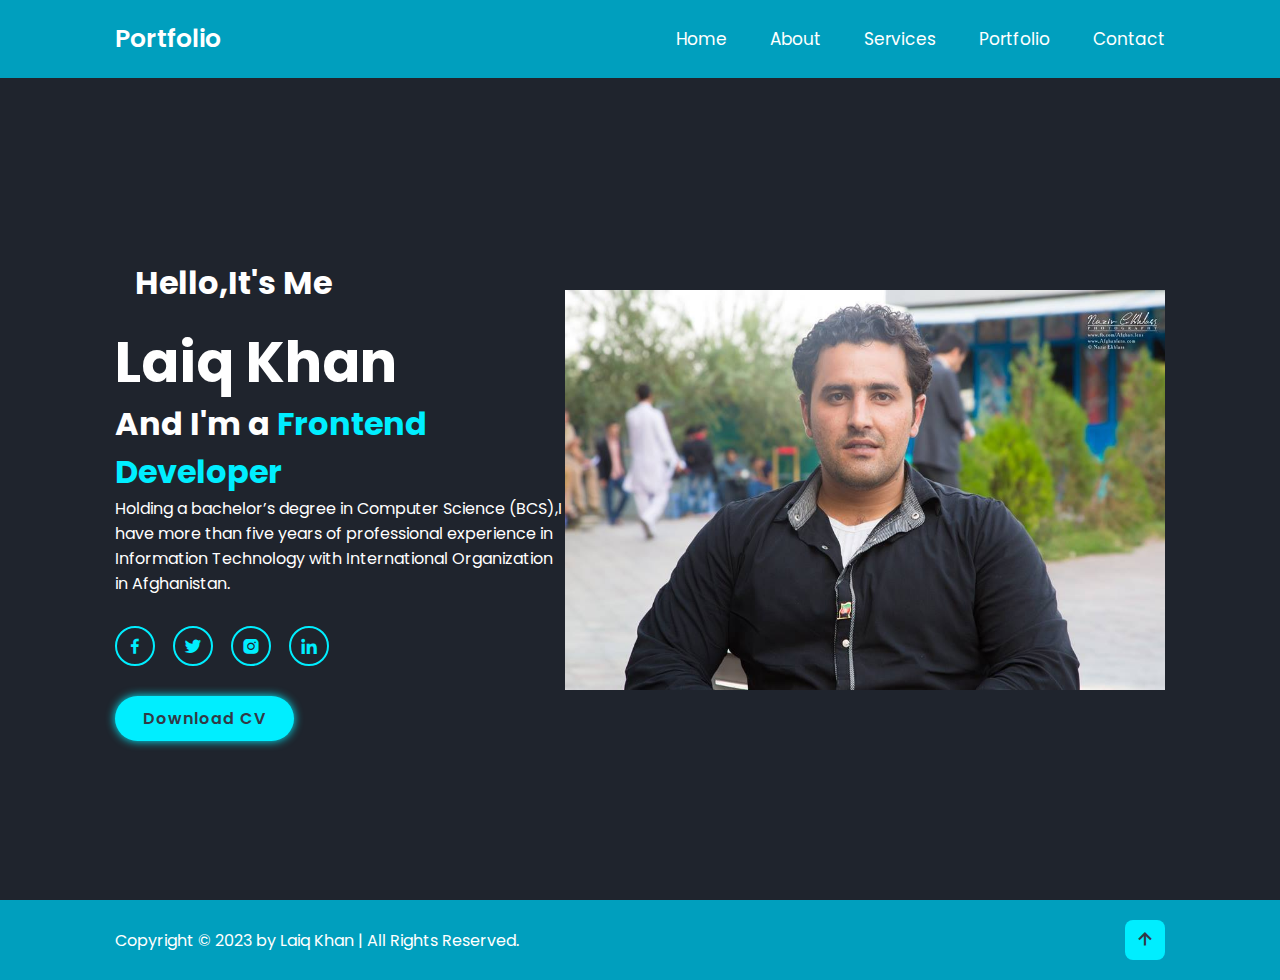
<file: index.html>
<!DOCTYPE html>
<html lang="en">
<head>
    <meta charset="UTF-8">
    <meta name="viewport" content="width=device-width, initial-scale=1.0">
    <title>Document</title>
    <!-- box icon -->
    <link href='https://unpkg.com/boxicons@2.1.4/css/boxicons.min.css' rel='stylesheet'>

    <!-- custom css -->



    <link rel="stylesheet" href="style.css">
</head>
<body>
    <!-- Header Design -->
<header class="header">
    <a href="#" class="logo">Portfolio</a>
    <i class='bx bx-menu' id="menue-icon"></i>

    <nav class="navbar">
        <a href="index.html">Home</a>
        <a href="about.html">About</a>
        <a href="service.html">Services</a>
        <a href="portfolio.html">Portfolio</a>
        <a href="contact.html">Contact</a>
    </nav>

</header>
<section class="home" id="home">
    <div class="home-content">
        <h3>Hello,It's Me</h3>
        <h1>Laiq Khan</h1>
        <h3>And I'm a <span>Frontend Developer</span></h3>
        <p>Holding a bachelor’s degree in Computer Science (BCS),I have more than five years of professional experience in Information Technology with International Organization in Afghanistan. </p>
        <div class="social-media">
            <a href="https://www.facebook.com/Cyber-Ninja-238832926885088"><i class='bx bxl-facebook'></i></a>
            <a href="#"><i class='bx bxl-twitter'></i></a>
            <a href="#"><i class='bx bxl-instagram-alt' ></i></a>
            <a href="#"><i class='bx bxl-linkedin' ></i></a>
        </div>
        <a href="#" class="btn">Download CV</a>
    </div>

    <div class="home-img"></div>
    <img src="img2.jpg" alt="" width="600" height="400">

</section>
<!-- footer design -->
<footer class="footer">
    <div class="footer-text">
        <p>Copyright &copy; 2023 by Laiq Khan | All Rights Reserved.</p>
    </div>
    <div class="footer-iconTop">
        <a href="index.html"><i class='bx bx-up-arrow-alt'></i></a>
    </div>
    </footer>  
<!-- Custom js -->
<script src="script.js"></script>
</body>
</html>
</file>
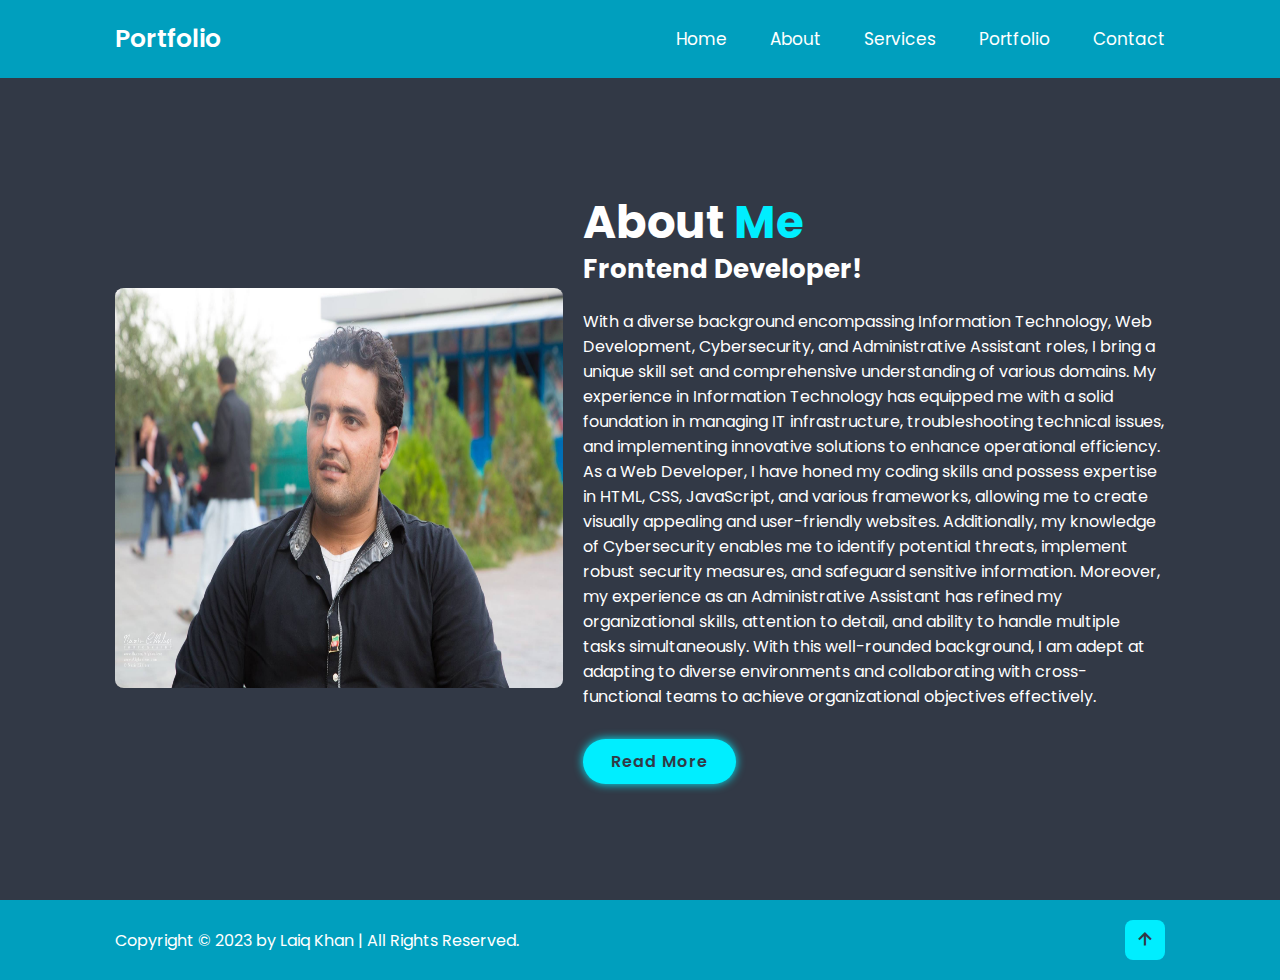
<file: about.html>
<!DOCTYPE html>
<html lang="en">
<head>
    <meta charset="UTF-8">
    <meta name="viewport" content="width=device-width, initial-scale=1.0">
    <title>Document</title>
    <link href='https://unpkg.com/boxicons@2.1.4/css/boxicons.min.css' rel='stylesheet'>

    <!-- custom css -->



    <link rel="stylesheet" href="style.css">
</head>
<body>
    <!-- Header design -->
    <header class="header">
        <a href="#" class="logo">Portfolio</a>
        <i class='bx bx-menu' id="menue-icon"></i>
    
        <nav class="navbar">
            <a href="index.html">Home</a>
            <a href="about.html">About</a>
            <a href="service.html">Services</a>
            <a href="portfolio.html">Portfolio</a>
            <a href="contact.html">Contact</a>
        </nav>
    
    </header>
<!-- about section design -->
<section class="about" id="about">
    <div class="about-img">
    <img src="img3.jpg" alt="About Section Image" width="600" height="400">
    </div>
    <div class="about-content">
        <h2 class="heading"> About <span>Me</span></h2>
        <h3>Frontend Developer!</h3>
        <p>With a diverse background encompassing Information Technology, Web Development, Cybersecurity, and Administrative Assistant roles, I bring a unique skill set and comprehensive understanding of various domains. My experience in Information Technology has equipped me with a solid foundation in managing IT infrastructure, troubleshooting technical issues, and implementing innovative solutions to enhance operational efficiency. As a Web Developer, I have honed my coding skills and possess expertise in HTML, CSS, JavaScript, and various frameworks, allowing me to create visually appealing and user-friendly websites. Additionally, my knowledge of Cybersecurity enables me to identify potential threats, implement robust security measures, and safeguard sensitive information. Moreover, my experience as an Administrative Assistant has refined my organizational skills, attention to detail, and ability to handle multiple tasks simultaneously. With this well-rounded background, I am adept at adapting to diverse environments and collaborating with cross-functional teams to achieve organizational objectives effectively.</p>
        <a href="#" class="btn">Read More</a>
    </div>

</section>
<!-- footer design -->
<footer class="footer">
    <div class="footer-text">
        <p>Copyright &copy; 2023 by Laiq Khan | All Rights Reserved.</p>
    </div>
    <div class="footer-iconTop">
        <a href="index.html"><i class='bx bx-up-arrow-alt'></i></a>
    </div>
    </footer>  
<script src="script.js"></script>     
</body>
</html>
</file>
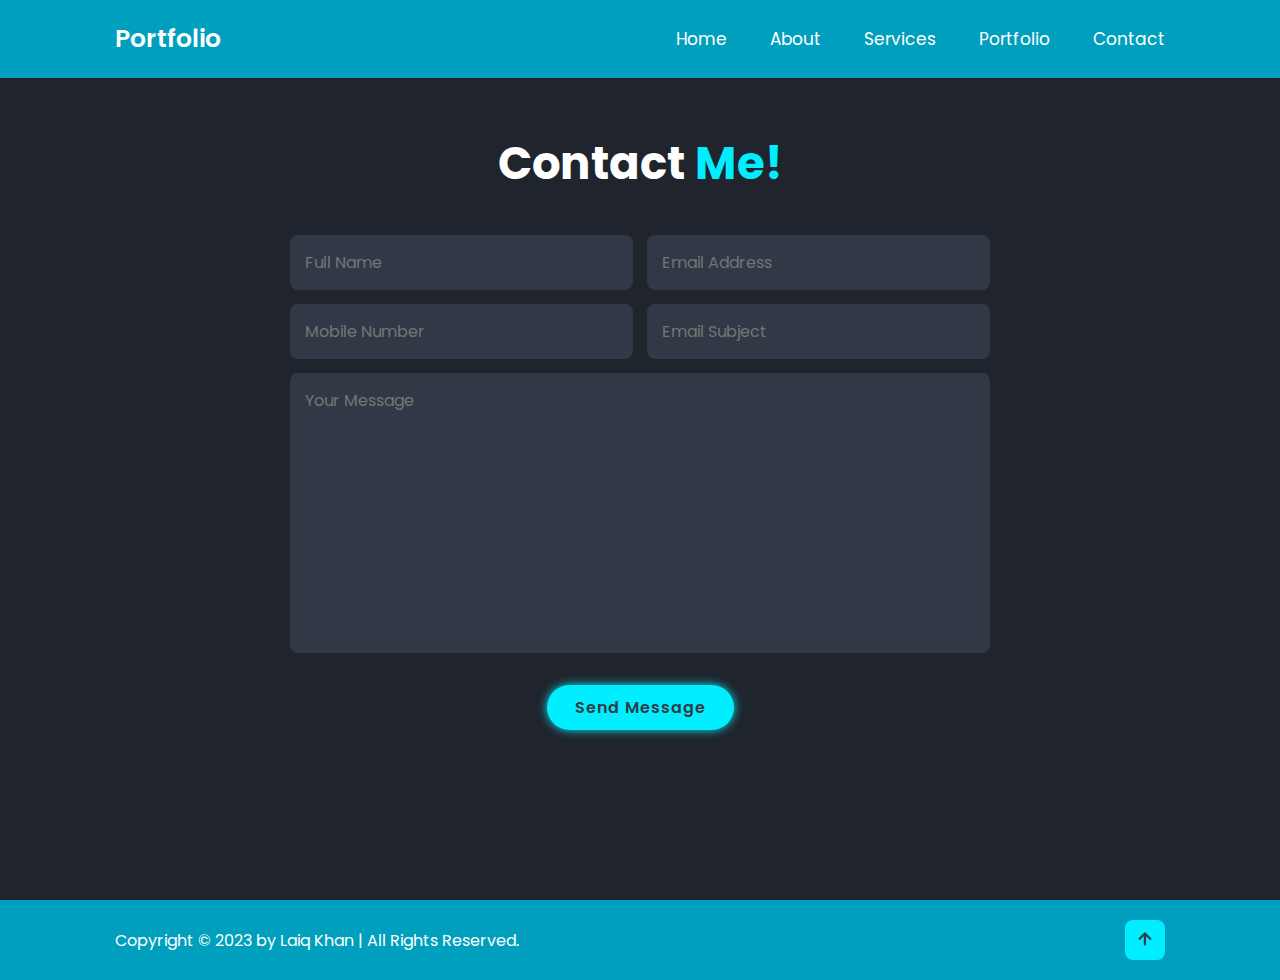
<file: contact.html>
<!DOCTYPE html>
<html lang="en">
<head>
    <meta charset="UTF-8">
    <meta name="viewport" content="width=device-width, initial-scale=1.0">
    <title>Document</title>
    <link href='https://unpkg.com/boxicons@2.1.4/css/boxicons.min.css' rel='stylesheet'>

    <!-- custom css -->



    <link rel="stylesheet" href="style.css">
</head>
<body>
    <!-- Header design -->
    <header class="header">
        <a href="#" class="logo">Portfolio</a>
        <i class='bx bx-menu' id="menue-icon"></i>
    
        <nav class="navbar">
            <a href="index.html">Home</a>
            <a href="about.html">About</a>
            <a href="service.html">Services</a>
            <a href="portfolio.html">Portfolio</a>
            <a href="contact.html">Contact</a>
        </nav>
    
    </header>
<!-- contact section design  -->
<section class="contact" id="contact">
    <h2 class="heading">Contact <span>Me!</span></h2>

<form action="contact.html">
    <div class="input-box">
        <input type="text" placeholder="Full Name">
        <input type="email" placeholder="Email Address">
</div>
<div class="input-box">
    <input type="number" placeholder="Mobile Number">
    <input type="text" placeholder="Email Subject">
</div>
<textarea name="" id="" cols="30" rows="10" placeholder="Your Message"></textarea>
<input type="submit" value="Send Message" class="btn">
</form>

</section>
<!-- footer design -->
<footer class="footer">
<div class="footer-text">
    <p>Copyright &copy; 2023 by Laiq Khan | All Rights Reserved.</p>
</div>
<div class="footer-iconTop">
    <a href="index.html"><i class='bx bx-up-arrow-alt'></i></a>
</div>
</footer>   

<!-- Custom js -->
<script src="script.js"></script>    
</body>
</html>
</file>
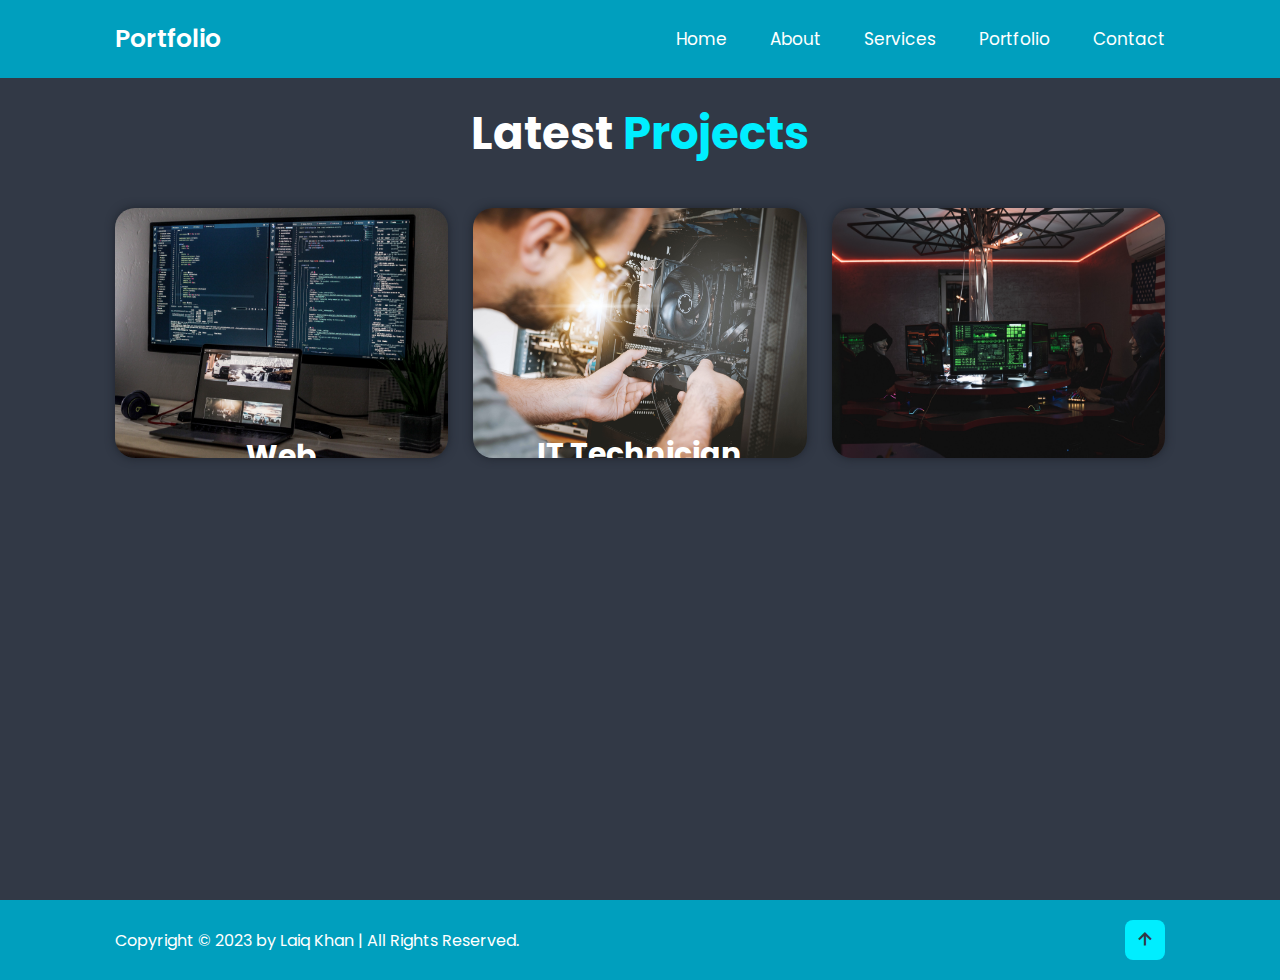
<file: portfolio.html>
<!DOCTYPE html>
<html lang="en">
<head>
    <meta charset="UTF-8">
    <meta name="viewport" content="width=device-width, initial-scale=1.0">
    <title>Document</title>
    <link href='https://unpkg.com/boxicons@2.1.4/css/boxicons.min.css' rel='stylesheet'>

    <!-- custom css -->



    <link rel="stylesheet" href="style.css">
</head>
<body>
    <!-- Header design -->
    <header class="header">
        <a href="#" class="logo">Portfolio</a>
        <i class='bx bx-menu' id="menue-icon"></i>
    
        <nav class="navbar">
            <a href="index.html">Home</a>
            <a href="about.html">About</a>
            <a href="service.html">Services</a>
            <a href="portfolio.html">Portfolio</a>
            <a href="contact.html">Contact</a>
        </nav>
    
    </header>
<!-- portfolio section design -->
<section class="portfolio" id="portfolio">
    <h2 class="heading">Latest <span>Projects</span></h2>
    <div class="portfolio-container">
    <div class="portfolio-box">
    <img src="img5.jpg" alt=" Web Development pic" width="400" height="250">
    <div class="portfolio-layer">
        <h4>Web Development</h4>
        <p>Web development combines creativity and technical expertise to create visually appealing and functional websites that engage users and deliver exceptional user experiences.</p>
        <a href="#"><i class='bx bx-link-external'></i></a>
    </div>
</div>  
    <div class="portfolio-box">
        <img src="img4.jpg" alt=" Web Development pic" width="400" height="250">
        <div class="portfolio-layer">
            <h4>IT Technician</h4>
            <p>As an IT Technician, I leverage my technical skills and problem-solving abilities to provide efficient and reliable support, ensuring smooth operation of computer systems and networks.
                With expertise in troubleshooting hardware and software issues. </p>
            <a href="#"><i class='bx bx-link-external'></i></a>
        </div>
    </div>  
    <div class="portfolio-box">
        <img src="img7.jpg" alt=" Web Development pic" width="400" height="250">
        <div class="portfolio-layer">
            <h4>Cybersecurity</h4>
            <p>I am committed to protecting digital systems and data from potential threats, implementing robust security measures, and ensuring the confidentiality and integrity of sensitive information.</p>
            <a href="#"><i class='bx bx-link-external'></i></a>
                </div>  
            </div> 
        </div>
    </div>  
</section>
<!-- footer design -->
<footer class="footer">
    <div class="footer-text">
        <p>Copyright &copy; 2023 by Laiq Khan | All Rights Reserved.</p>
    </div>
    <div class="footer-iconTop">
        <a href="index.html"><i class='bx bx-up-arrow-alt'></i></a>
    </div>
    </footer>  
<script src="script.js"></script>      
</body>
</html>
</file>
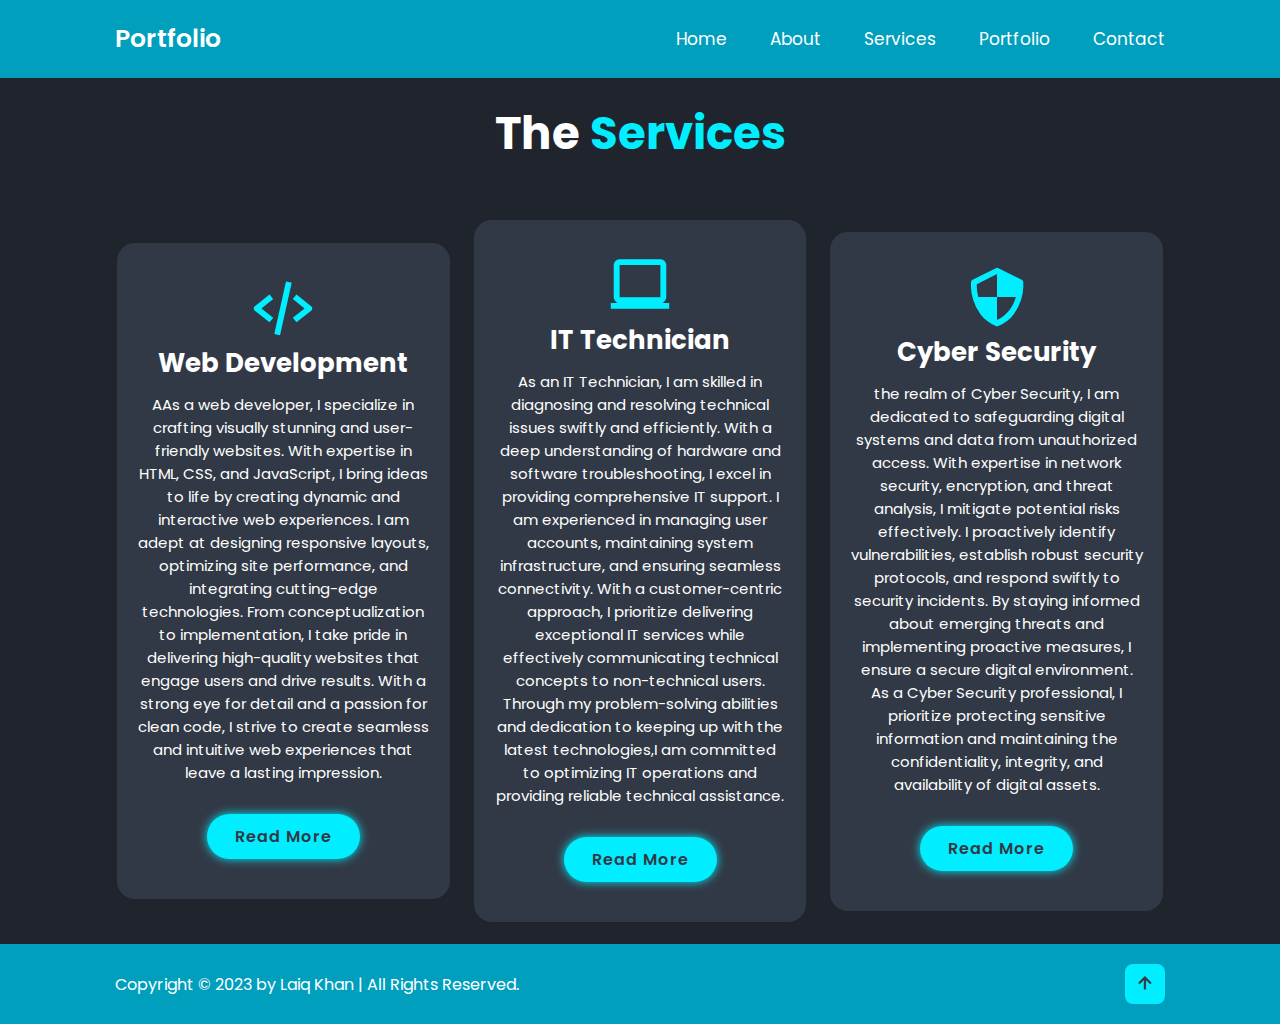
<file: service.html>
<!DOCTYPE html>
<html lang="en">
<head>
    <meta charset="UTF-8">
    <meta name="viewport" content="width=device-width, initial-scale=1.0">
    <title>Document</title>
    <!-- box icon -->
    <link href='https://unpkg.com/boxicons@2.1.4/css/boxicons.min.css' rel='stylesheet'>

    <!-- custom css -->

    <link rel="stylesheet" href="style.css">
</head>
<body>
    <!-- Header design -->
    <header class="header">
        <a href="#" class="logo">Portfolio</a>
        <i class='bx bx-menu' id="menue-icon"></i>
    
        <nav class="navbar">
            <a href="index.html">Home</a>
            <a href="about.html">About</a>
            <a href="service.html">Services</a>
            <a href="portfolio.html">Portfolio</a>
            <a href="contact.html">Contact</a>
        </nav>
    
    </header>
<!-- design of the services section -->
<section class="services" id="services">
    <h2 class="heading">The <span>Services</span></h2>
    <div class="services-container">
        <div class="services-box">
            <i class='bx bx-code-alt' ></i>
            <h3>Web Development</h3>
            <p>AAs a web developer, I specialize in crafting visually stunning and user-friendly websites. With expertise in HTML, CSS, and JavaScript, I bring ideas to life by creating dynamic and interactive web experiences. I am adept at designing responsive layouts, optimizing site performance, and integrating cutting-edge technologies. From conceptualization to implementation, I take pride in delivering high-quality websites that engage users and drive results. With a strong eye for detail and a passion for clean code, I strive to create seamless and intuitive web experiences that leave a lasting impression.</p>
            <a href="#" class="btn">Read More</a>
        </div>
    
    <div class="services-box">
        <i class='bx bx-laptop'></i>
        <h3>IT Technician</h3>
        <p>As an IT Technician, I am skilled in diagnosing and resolving technical issues swiftly and efficiently. With a deep understanding of hardware and software troubleshooting, I excel in providing comprehensive IT support. I am experienced in managing user accounts, maintaining system infrastructure, and ensuring seamless connectivity. With a customer-centric approach, I prioritize delivering exceptional IT services while effectively communicating technical concepts to non-technical users. Through my problem-solving abilities and dedication to keeping up with the latest technologies,I am committed to optimizing IT operations and providing reliable technical assistance.</p>
        <a href="#" class="btn">Read More</a>
    </div>

    <div class="services-box">
        <i class='bx bx-shield-quarter'></i>
        <h3>Cyber Security</h3>
        <p>the realm of Cyber Security, I am dedicated to safeguarding digital systems and data from unauthorized access. With expertise in network security, encryption, and threat analysis, I mitigate potential risks effectively. I proactively identify vulnerabilities, establish robust security protocols, and respond swiftly to security incidents. By staying informed about emerging threats and implementing proactive measures, I ensure a secure digital environment. As a Cyber Security professional, I prioritize protecting sensitive information and maintaining the confidentiality, integrity, and availability of digital assets.</p>
        <a href="#" class="btn">Read More</a>
    </div>
</div>    
</section>
<!-- footer design -->
<footer class="footer">
    <div class="footer-text">
        <p>Copyright &copy; 2023 by Laiq Khan | All Rights Reserved.</p>
    </div>
    <div class="footer-iconTop">
        <a href="index.html"><i class='bx bx-up-arrow-alt'></i></a>
    </div>
    </footer>  
<script src="script.js"></script>     
</body>
</html>
</file>
<file: style.css>
@import url('https://fonts.googleapis.com/css2?family=Poppins:wght@300;400;500;600;700;800;900&display=swap');


 * {
margin: 0;
padding: 0;
box-sizing: border-box;
text-decoration: none;
border: none;
outline: none;
scroll-behavior: smooth;
font-family: 'Poppins', sans-serif;
}
:root {
--bg-color:#1f242d;
--second-bg-color:#323946;
--text-color:#fff;
--main-color:#0ef;
--header-color:#B30D0D;
--footer-color:#009fbe;
}
html {
    font-size: 62.5%;
    overflow-x:hidden;
}

body {

    background-color:var(--bg-color);
    color: var(--text-color);

}
section {
    min-height: 100vh;
    padding: 10rem 9% 2rem;

}

.header {
position: fixed;
top: 0;
left: 0;
width: 100%;
padding: 2rem 9%;
background: var(--footer-color);
display: flex;
justify-content: space-between;
align-items: center;
z-index: 100;
}

.header.sticky {
    border-bottom: .1rem solid rgba(0, 0, 0, .2);
}
.logo {
    font-size: 2.5rem;
    color: var(--text-color);
    font-weight: 600;
    cursor: default;
    transition: .3s;
}
.navbar a {
font-size: 1.7rem;
color: var(--text-color);
margin-left: 4rem ;
transition: 0.3s;
}
.navbar a:hover,
.navbar a.active {
    color: var(--main-color);

}
#menue-icon {
    font-size: 3.6rem ;
    color: var(--text-color);
    display: none;
}

.home {
    display: flex;
    justify-content: left;
    align-items: center;

}
.home-img img {
    width: 35vw;
    border-radius: 2%;
}
.home-content h3 {
    font-size: 3.2rem;
    font-weight: 700;

}
.home-content h3:nth-last-of-type(2) {
    margin: 2rem;
}
span {
    color: var(--main-color);
}
.home-content h1 {
    font-size: 5.6rem;
    font-weight: 700;
    line-height: 1.3;
}
.home-content p {
    font-size: 1.6rem;
}

.social-media a {
    display: inline-flex;
    justify-content: center;
    align-items: center;
    width: 4rem;
    height: 4rem;
    background: transparent;
    border:.2rem solid var(--main-color) ;
    border-radius: 50%;
    font-size: 2rem;
    color: var(--main-color);
    margin: 3rem 1.5rem 3rem 0;
    transition: .5s ease;
}

.social-media a:hover {
    background: var(--main-color);
    color: var(--second-bg-color);
    box-shadow: 0 0 1rem var(--main-color);


}
.btn {
    display: inline-block;
    padding: 1rem 2.8rem;
    background: var(--main-color);
    border-radius: 4rem;
    box-shadow: 0 0 1rem var(--main-color);
    font-size: 1.6rem;
    color: var(--second-bg-color);
    letter-spacing: .1rem;
    font-weight: 600;
    transition: .5s ease;
}
.btn:hover {
    box-shadow: none;
}

.about {
    display: flex;
    justify-content: center;
    align-items: center;
    gap: 2rem;
    background: var(--second-bg-color);
}
.about-img img {
    width: 35vw;
    border-radius: 2%;
}
.heading {
    text-align: center;
    font-size: 4.5rem;
    
}
.about-content h2 {
    text-align: left;
    line-height: 1.2;
}
.about-content h3 {
    font-size: 2.6rem;
}
.about-content p {
    font-size: 1.6rem;
    margin: 2rem 0 3rem;
}
.services h2 {
    margin-bottom: 5rem;

}
.services-container {
    display: flex ;
    justify-content: center;
    align-items: center;
    flex-wrap: wrap;
    gap: 2rem;
}
.services-container .services-box {
    flex: 1 1 30rem;
    background: var(--second-bg-color);
    padding: 3rem 2rem 4rem;
    border-radius: 2rem;
    text-align: center;
    border: .2rem solid var(--bg-color);
    transition: .5s ease;
}
.services-container .services-box:hover {
    border-color:var(--bg-color);
    transform: scale(1.02);
}
.services-box i {
    font-size: 7rem;
    color: var(--main-color);
}
.services-box h3 {
    font-size: 2.6rem;
}
.services-box p {
    font-size: 1.5rem;
    margin: 1rem 0 3rem;
}
.portfolio {
    background: var(--second-bg-color);

}
.portfolio h2 {
    margin-bottom:  4rem;
}
.portfolio-container {
    display: grid;
    grid-template-columns: repeat(3, 1fr);
    align-items:center;
    gap: 2.5rem;
}
.portfolio-container .portfolio-box {
    position: relative;
    border-radius: 2rem;
    box-shadow: 0 0 1rem var(--bg-color);
    overflow: hidden;
    display: flex;
}
.portfolio-box img {
    width: 100%;
    transition: .5s ease;
}
.portfolio-box:hover img{
    transform: scale(1.1);
}
.portfolio-box .portfolio-layer {
    position: absolute;
    bottom: 0;
    left: 0;
    width: 100%;
    height: 100%;
    background: linear-gradient(rgba(0,0,0, .1), var(--main-color));
    display: flex;
    justify-content: center;
    align-items: center;
    flex-direction: column;
    text-align: center;
    padding: 0 4rem;
    transform: translateY(100%);
    transition: .5s ease;
}
.portfolio-box:hover .portfolio-layer {
    transform: translateY(0);
}
.portfolio-layer h4 {
    font-size: 3rem;
}
.portfolio-layer p {
    font-size: 1.6rem ;
    margin: .3rem 0 1rem ;
}
.portfolio-layer a {
    display: inline-flex;
    justify-content: center;
    align-items: center;
    width: 5rem;
    height: 5rem;
    background: var(--text-color);
    border-radius: 50%;
}
.portfolio-layer a i {
    font-size: 2rem;
    color: var(--second-bg-color);
}
.contact h2 {
    margin: 3rem;
}
.contact form {
    max-width: 70rem;
    margin: 1rem auto;
    text-align: center;
    margin-bottom: 3rem;
}
.contact form .input-box {
    display: flex;
    justify-content: space-between;
    flex-wrap: wrap;
}
.contact form .input-box input,
.contact form textarea {
    width: 100%;
    padding: 1.5rem;
    font-size: 1.6rem;
    color: var(--text-color);
    background: var(--second-bg-color);
    border-radius: .8rem;
    margin: .7rem 0;
}
.contact form .input-box input {
    width: 49%;
}
.contact form textarea {
    resize: none;
}
.contact form .btn {
    margin-top: 2rem;
    cursor: pointer ;  
}
.footer {
    display: flex;
    justify-content: space-between;
    align-items: center;
    flex-wrap: wrap;
    padding: 2rem 9%;
    background: var(--footer-color);
}
.footer-text p {
    font-size: 1.6rem;
}
.footer-iconTop a {
    display: inline-flex;
    justify-content: center;
    align-items: center;
    padding: .8rem;
    background: var(--main-color);
    border-radius: .8rem;
    transition: .5s ease;
}
.footer-iconTop a:hover {
    box-shadow: 0 0 1rem var(--main-color);
}
.footer-iconTop a i {
    font-size: 2.4rem;
    color: var(--second-bg-color);
}
</file>
